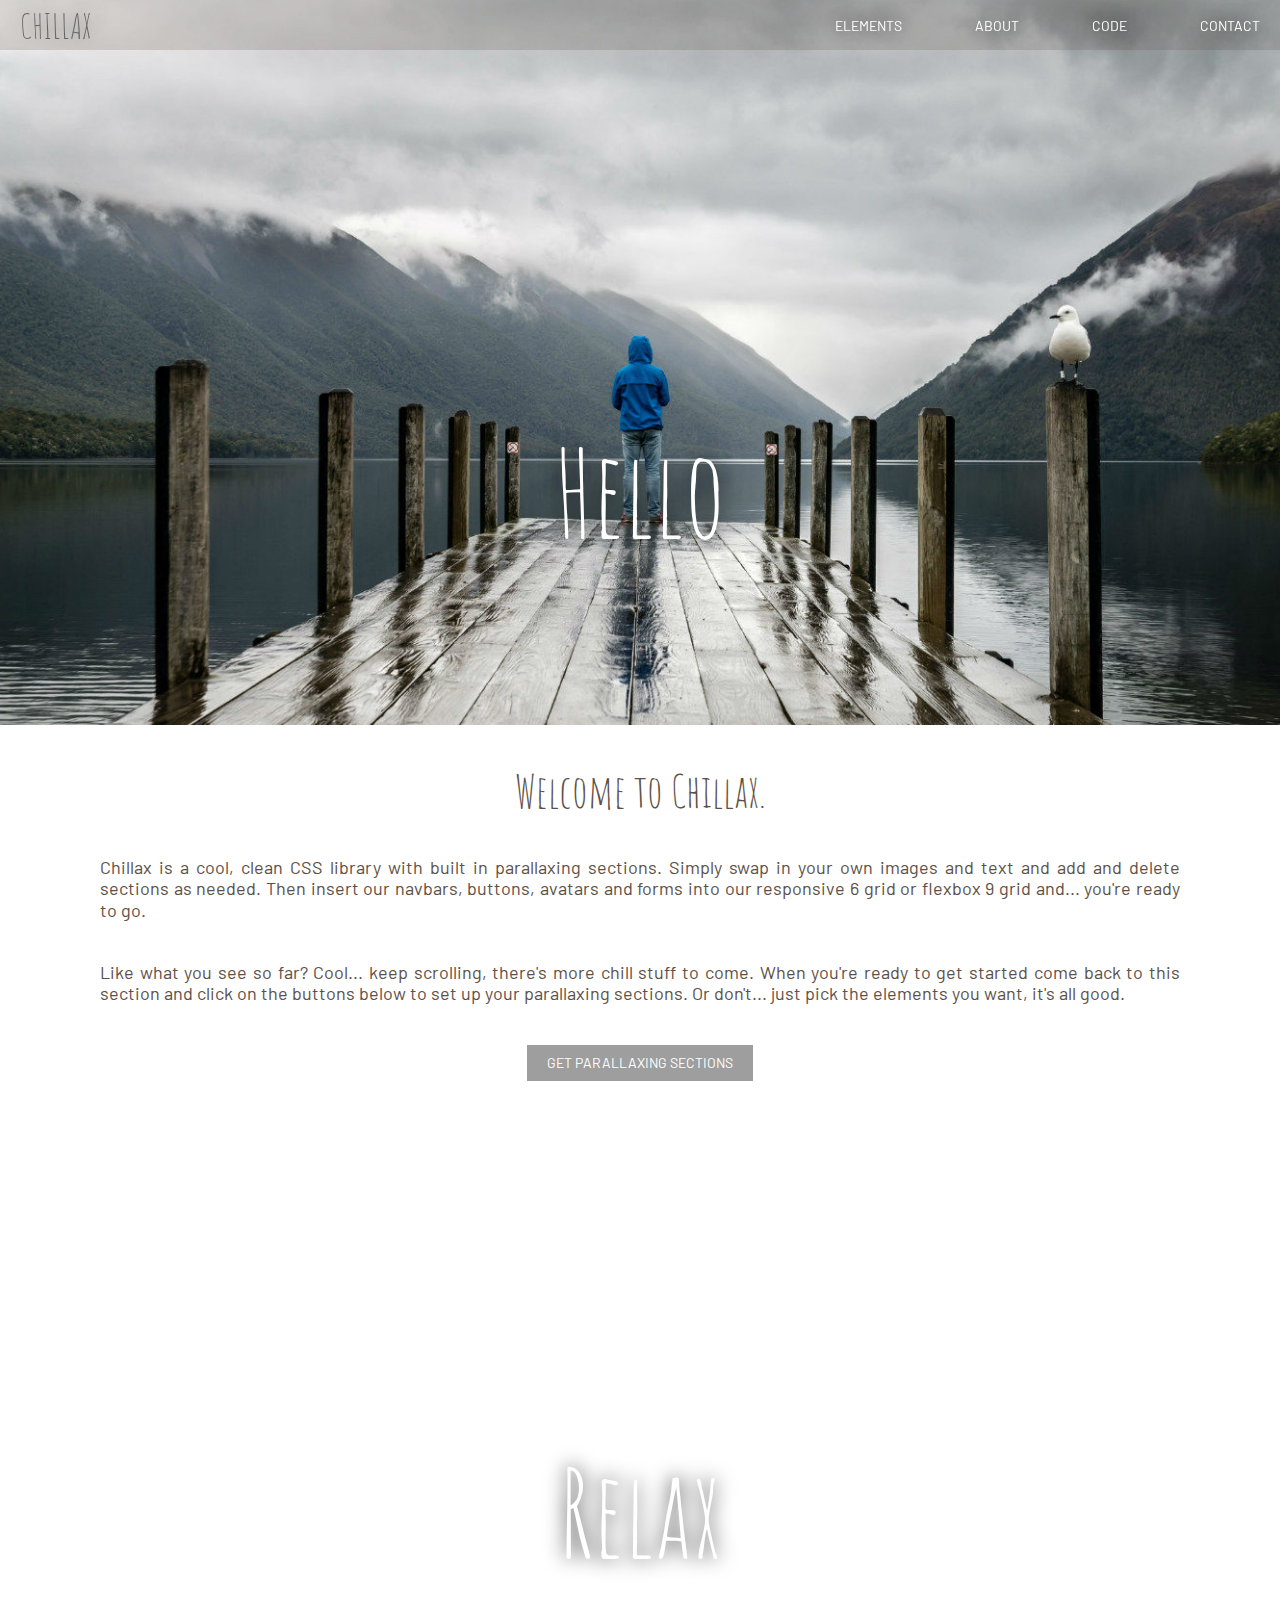
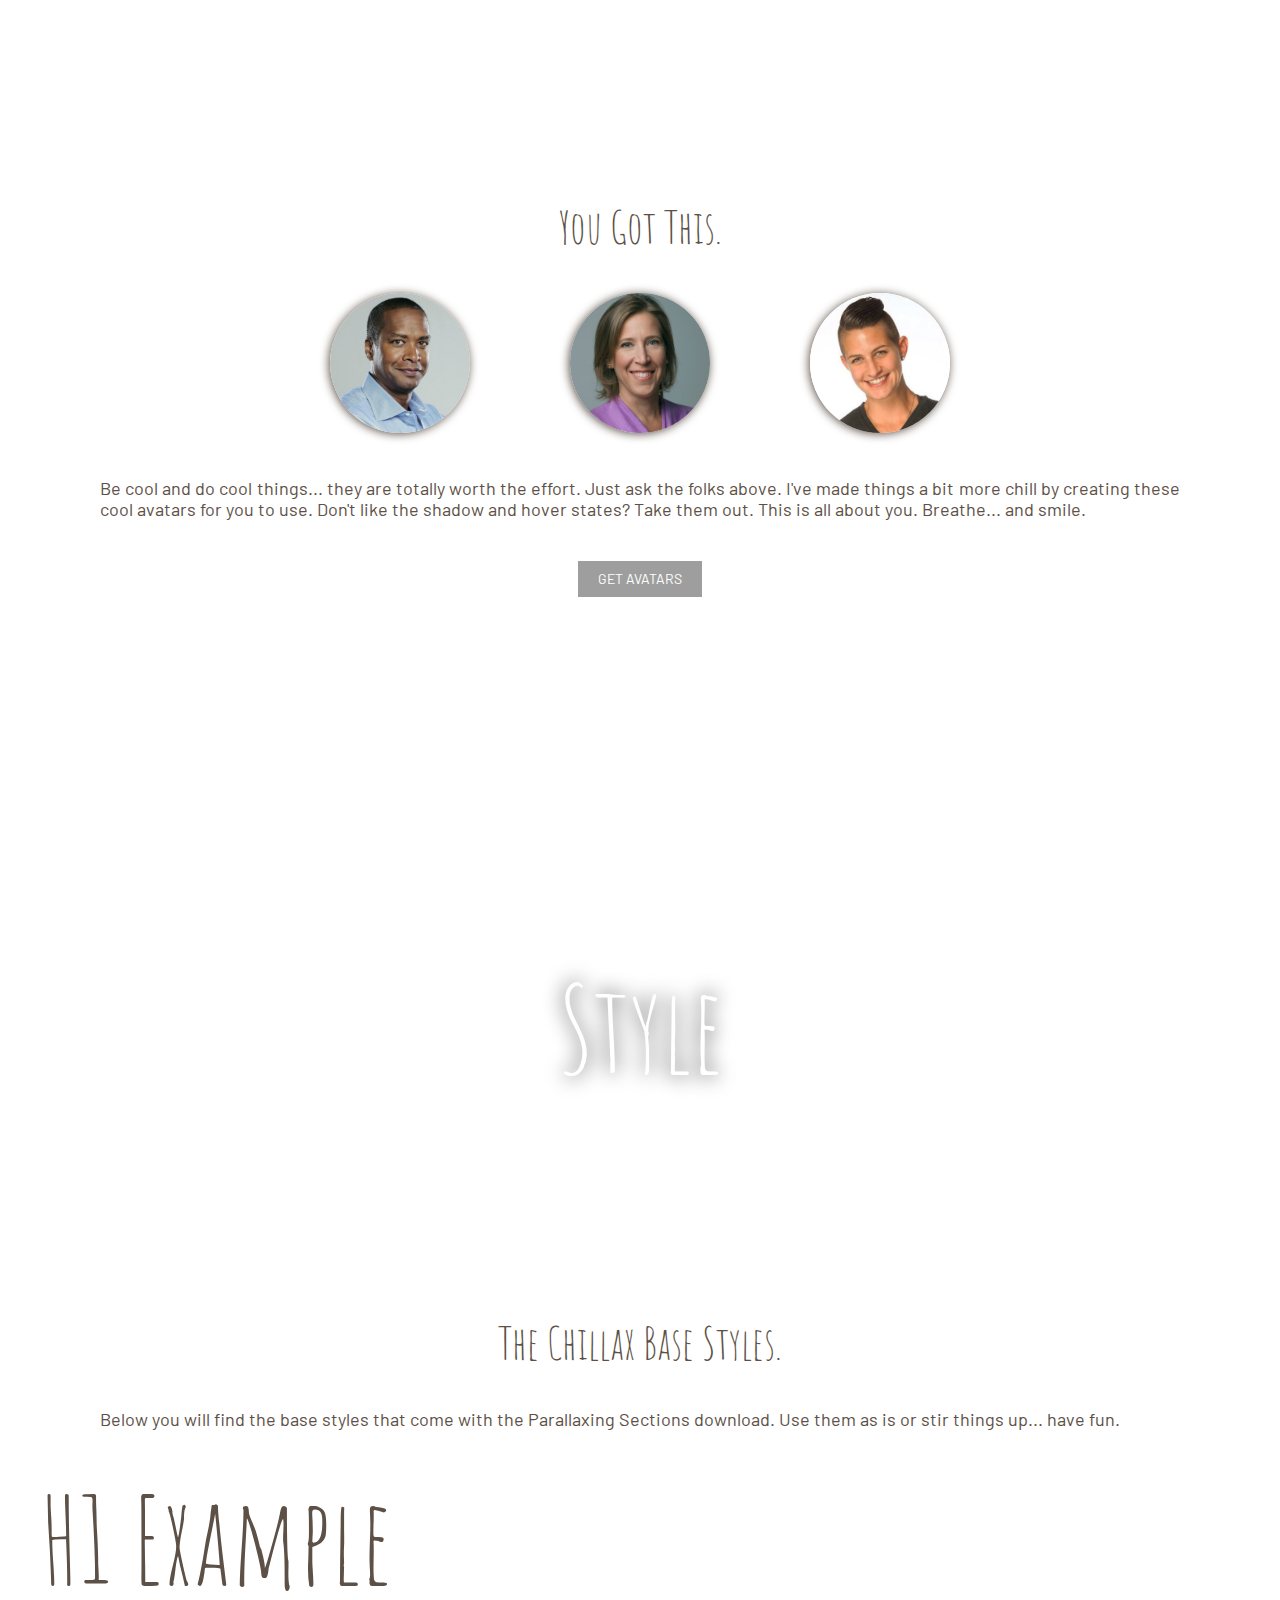
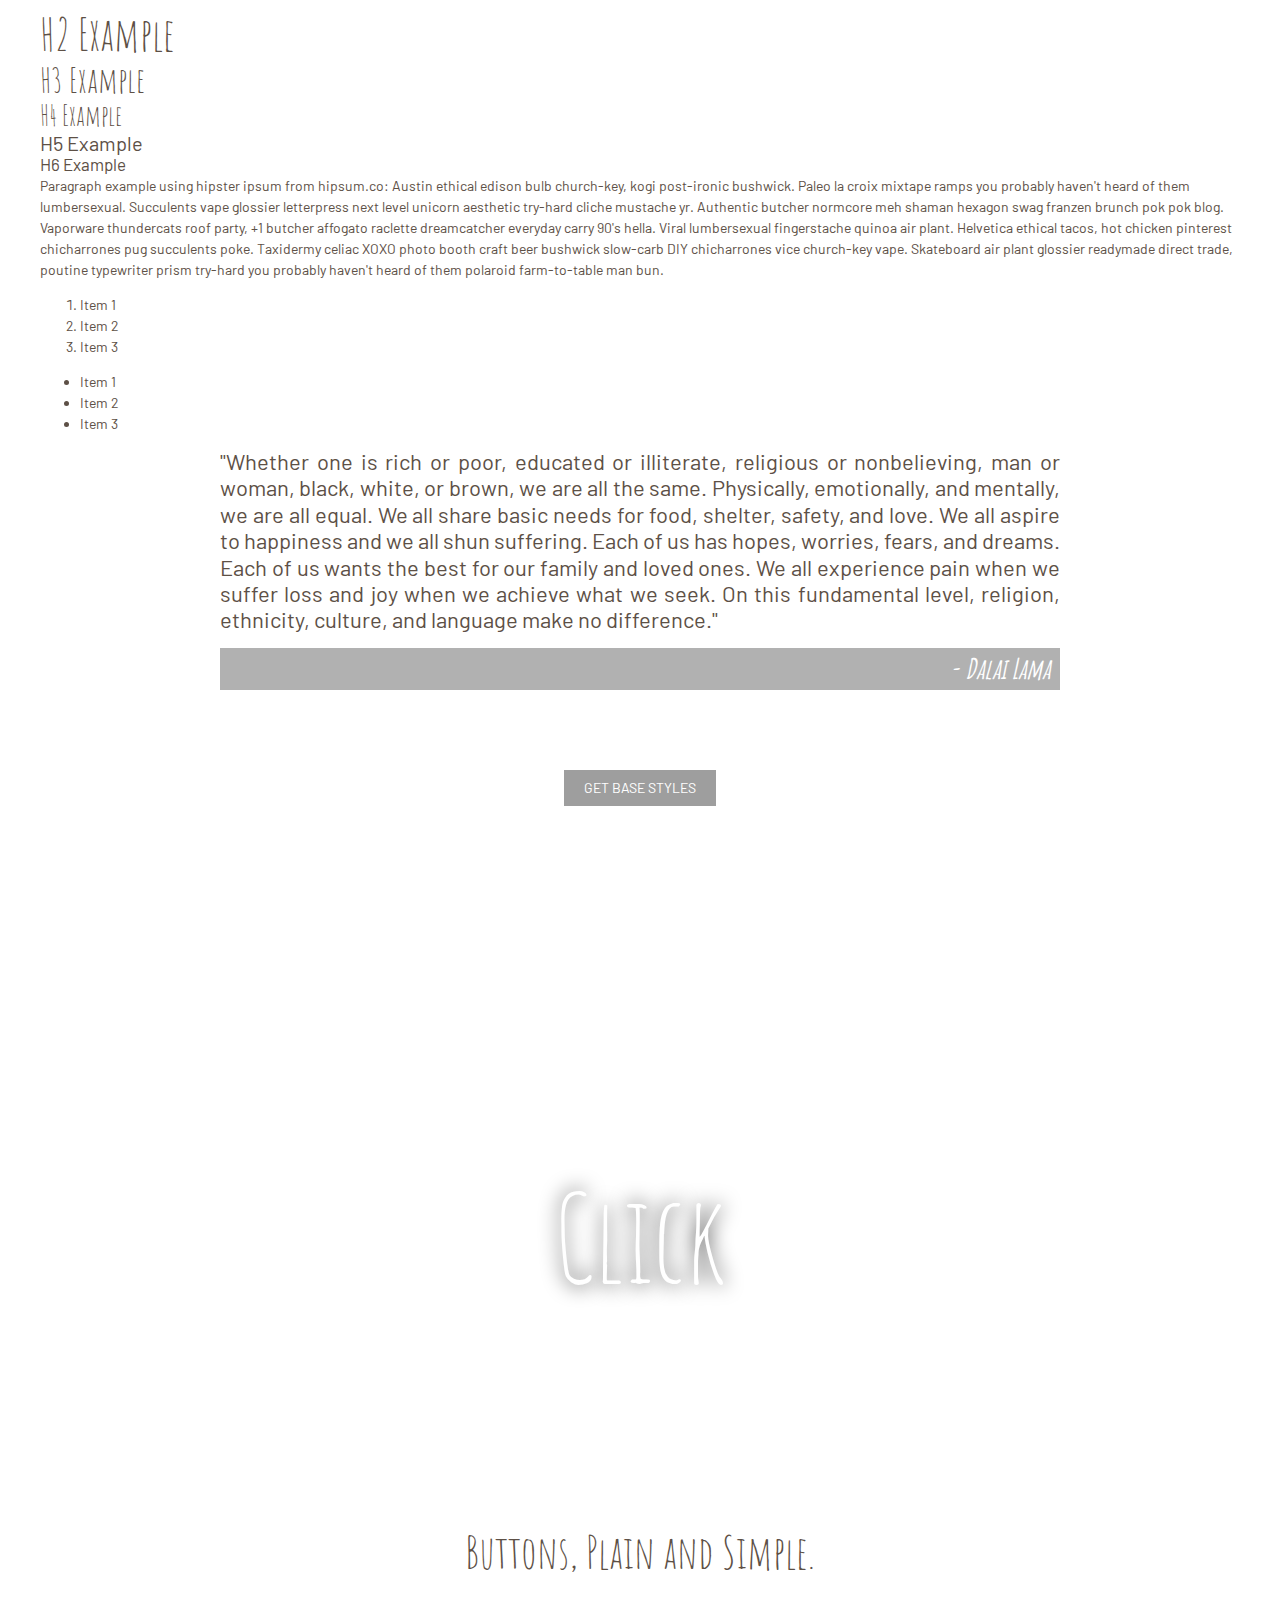
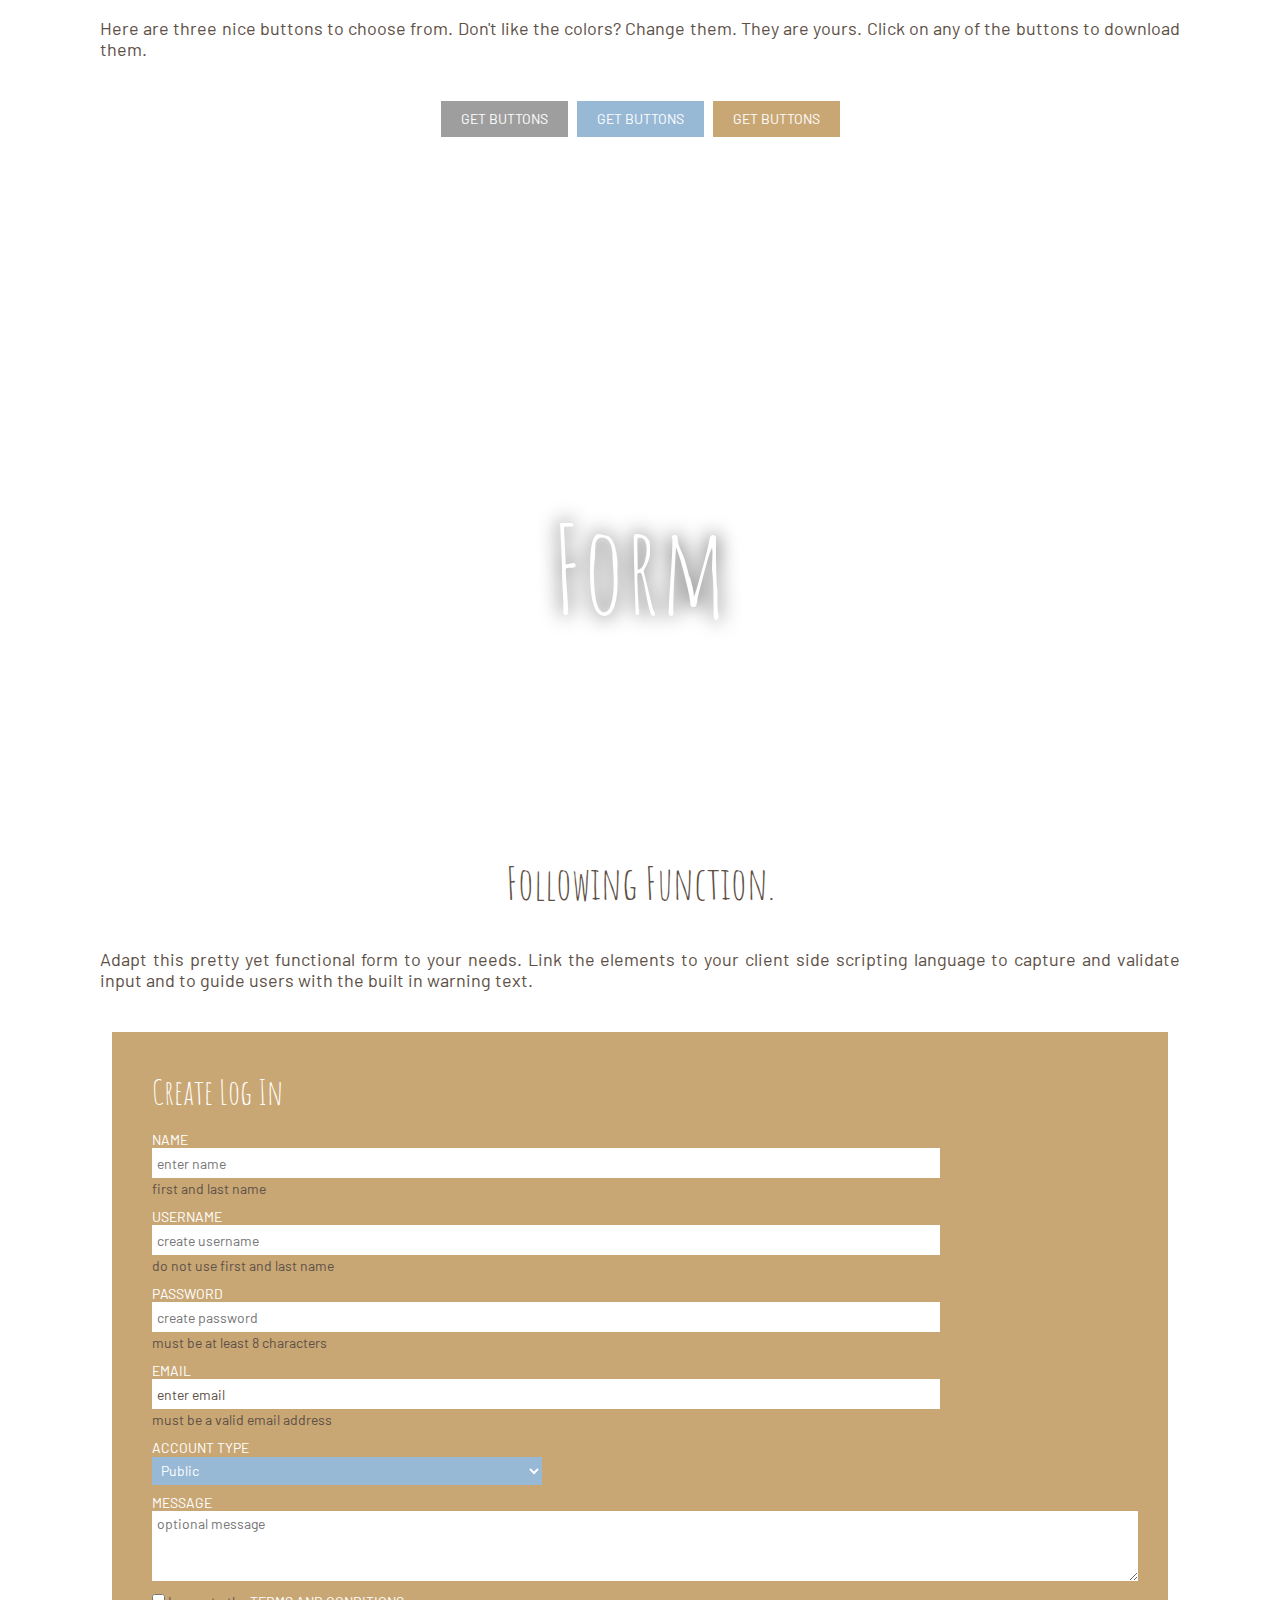
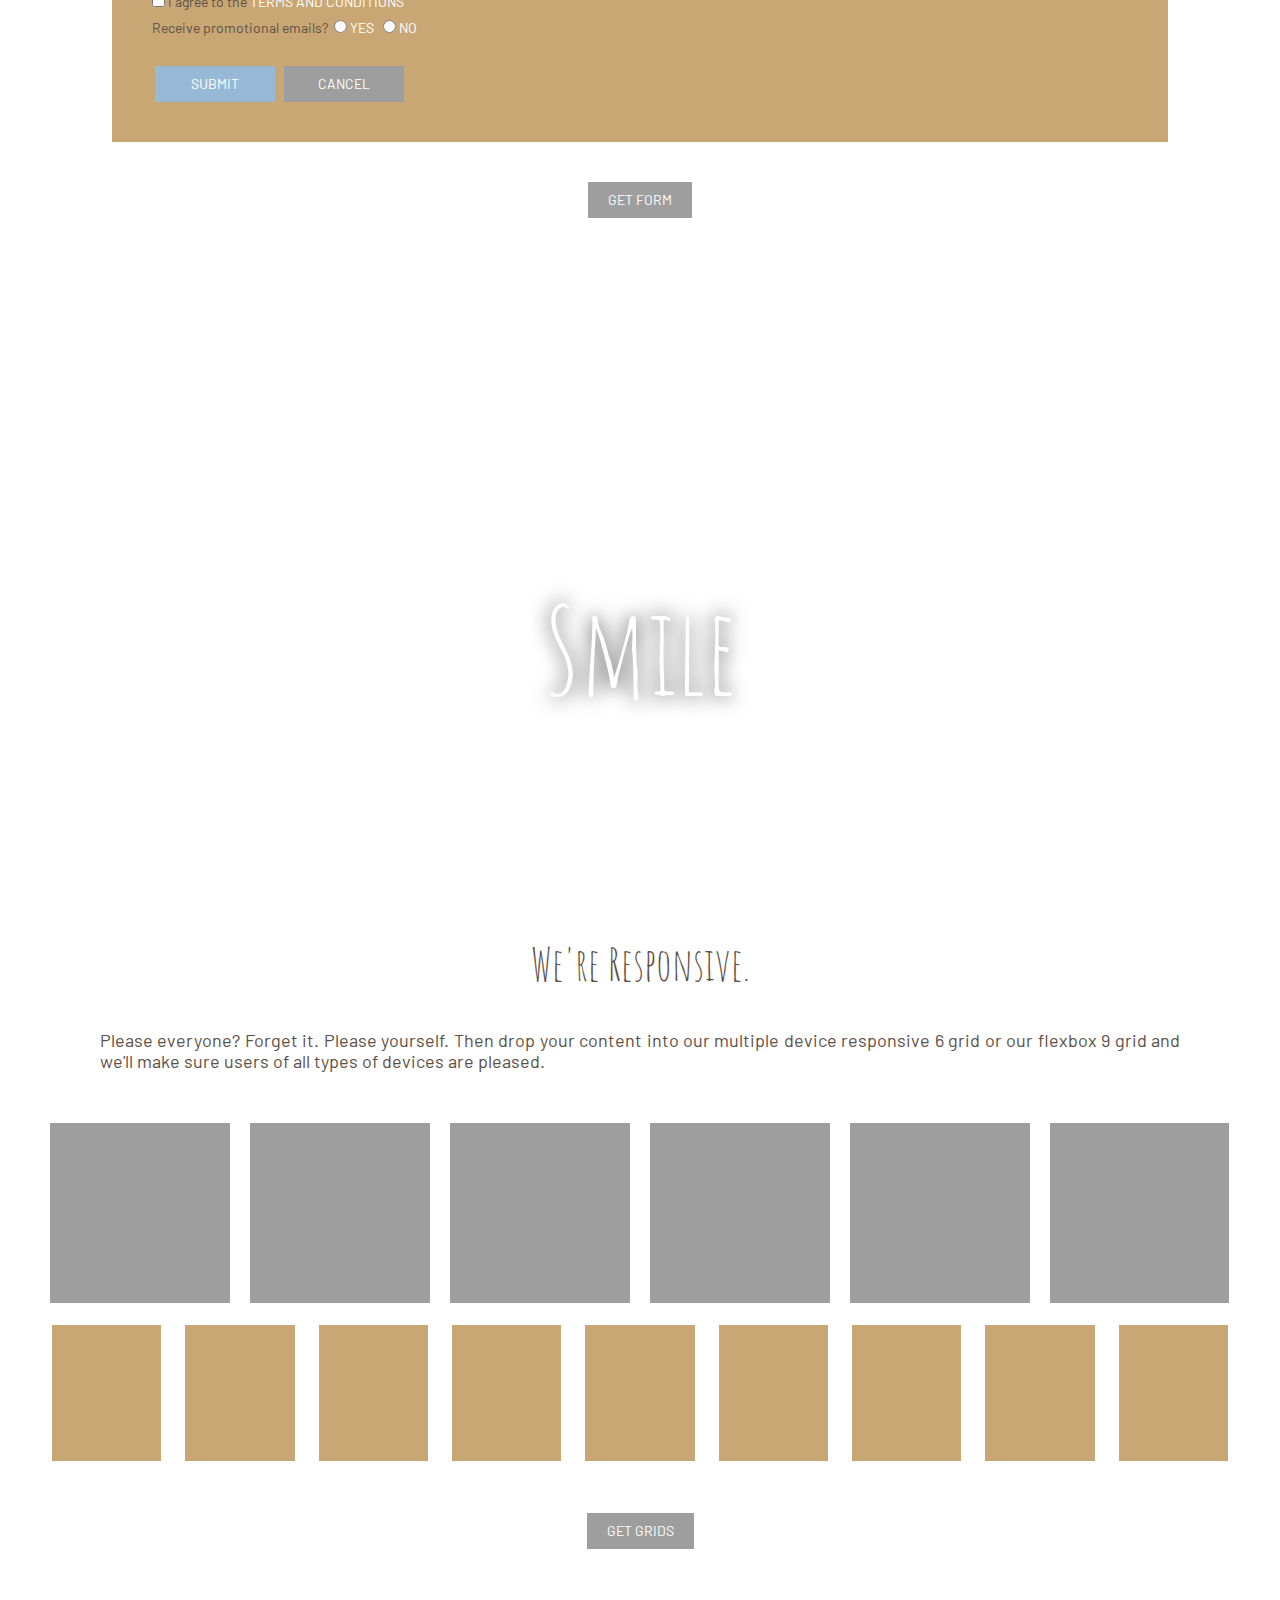
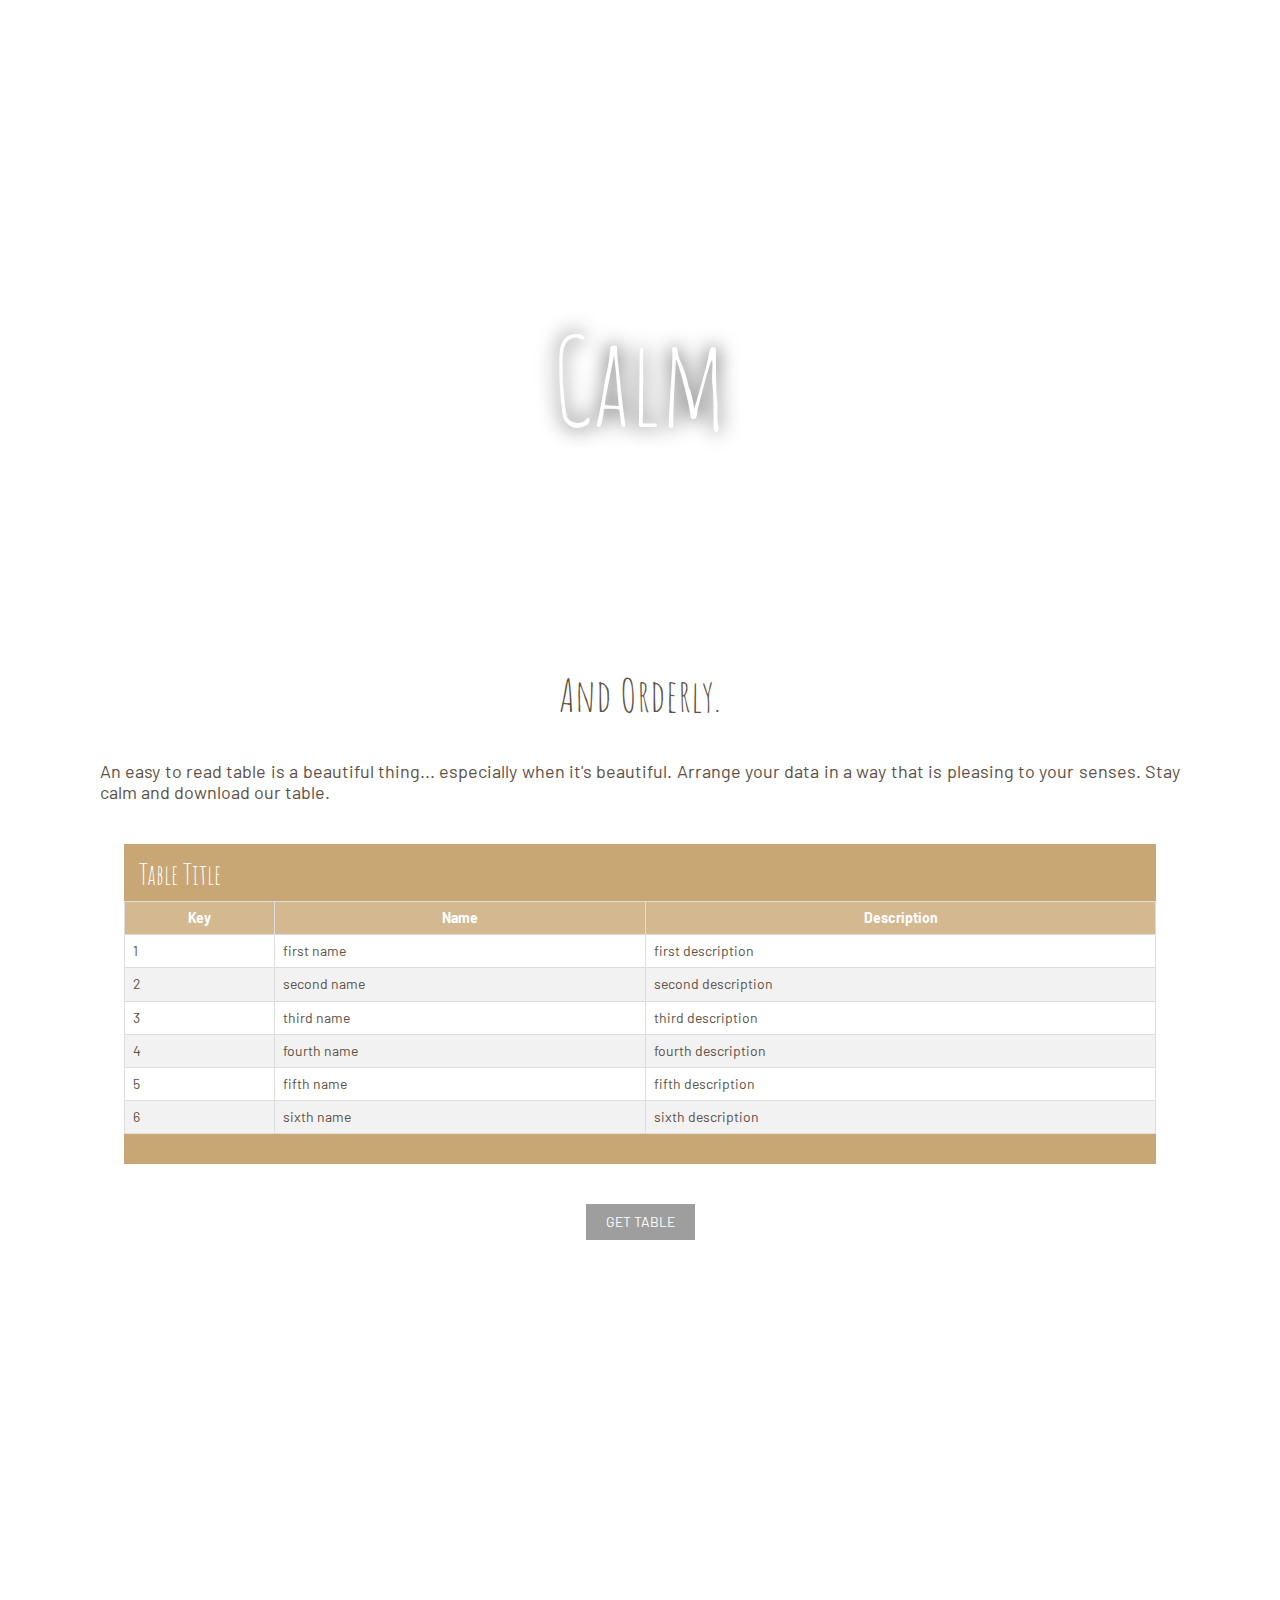
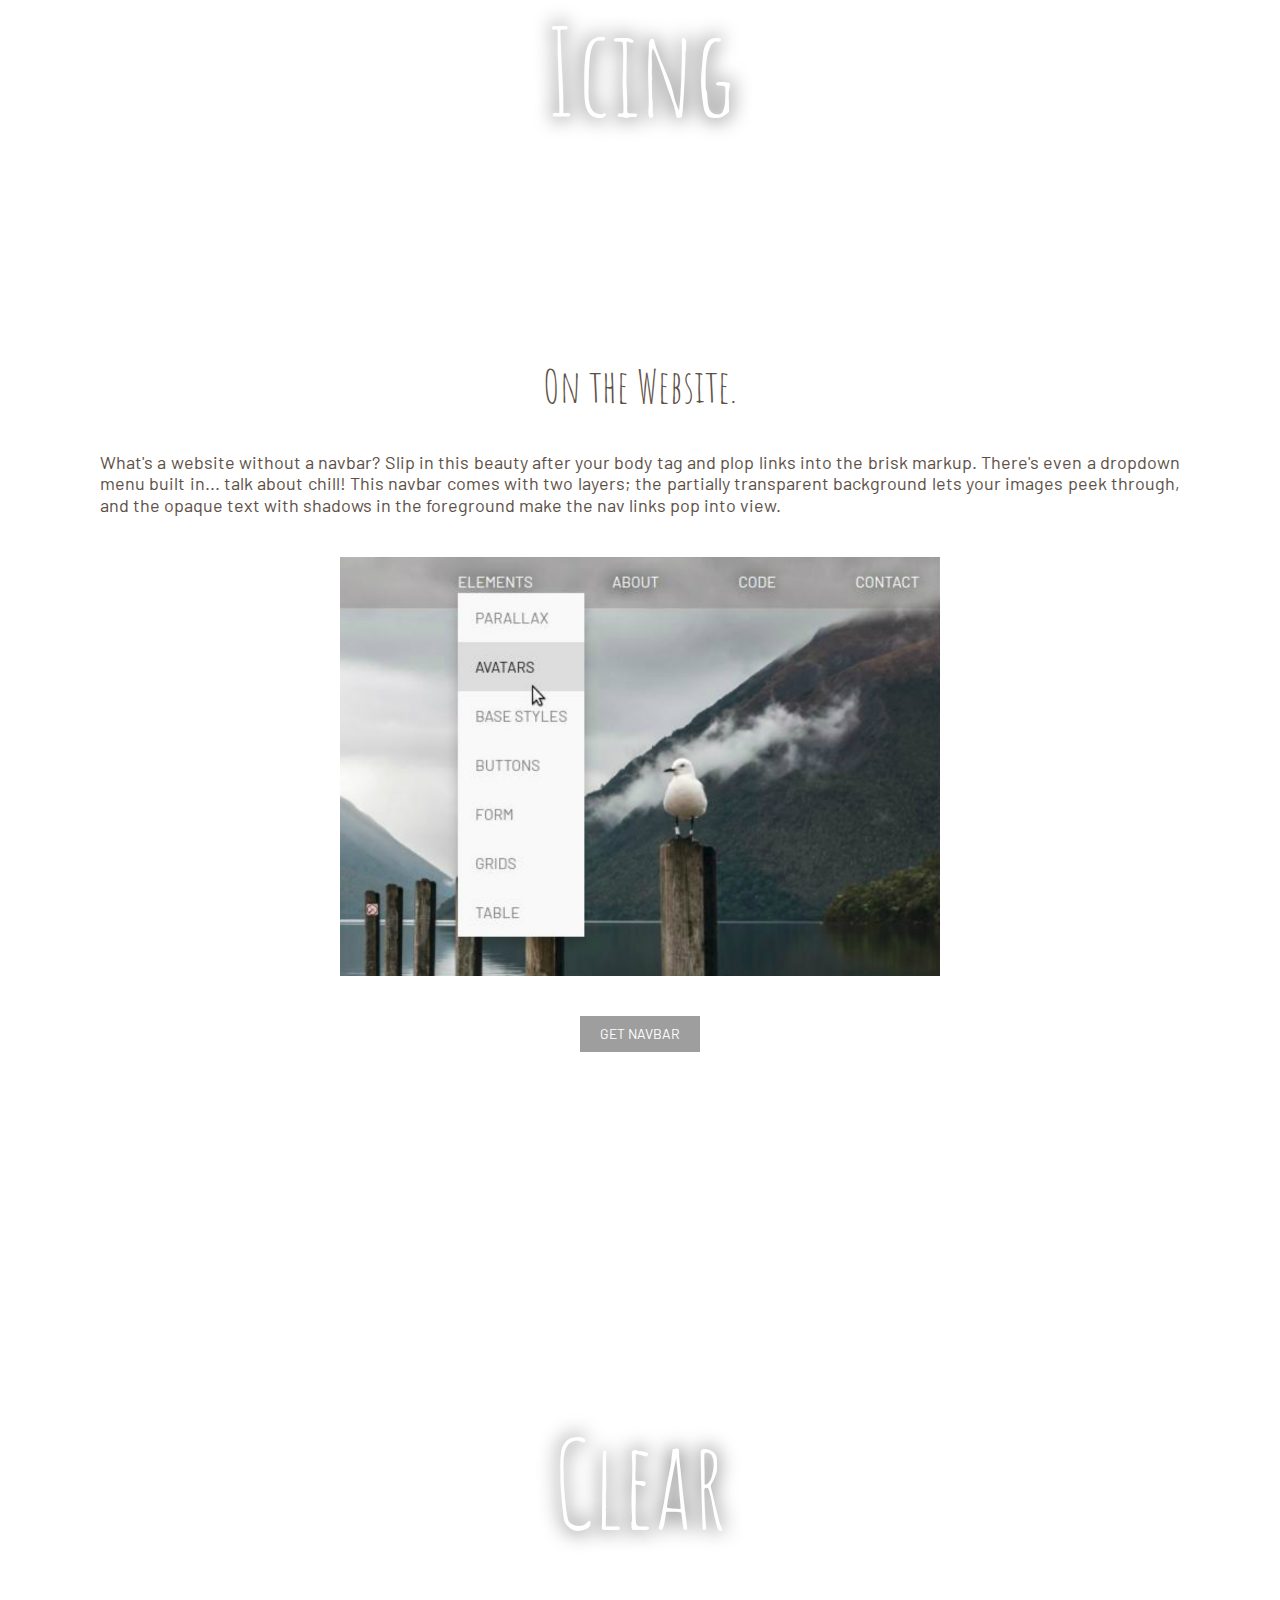
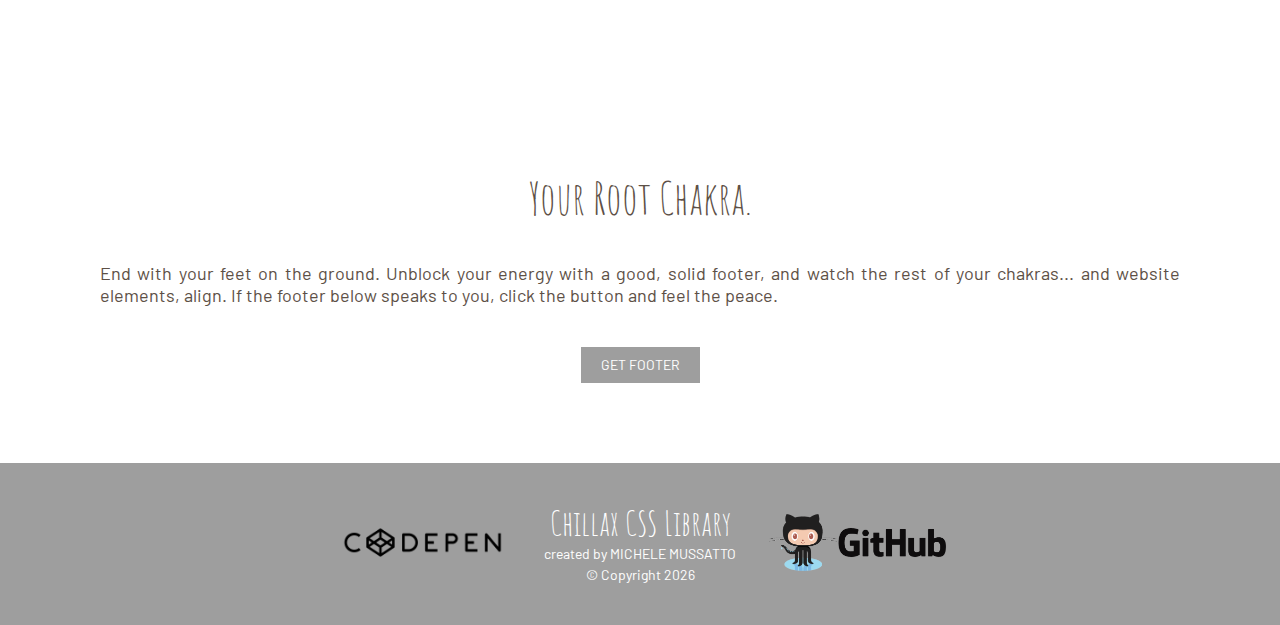
<file: index.html>
<!DOCTYPE html>
<html>
  <head>
    <meta charset="utf-8">
    <meta name="viewport" content="width=device-width, initial-scale=1">
    <link rel="stylesheet" href="Chillax_CSS_Library_styles.css">
    <title>Chillax_CSS Library</title>
  </head>
  <body>

    <header>
      <div class="navbar">
        <h3><a href="#" class="logo">Chillax</a></h3>
        <nav>
        <ul>
          <li>
            <div class="dropdown">
              <div class="dropbtn">
                <a class="navItem" href="#">Elements</a>
              </div>
              <div id="myDropdown" class="dropdown-content">
                  <a href="#targetParallax" class="navItem">Parallax</a>
                  <a href="#targetAvatars" class="navItem">Avatars</a>
                  <a href="#targetBase" class="navItem">Base Styles</a>
                  <a href="#targetButtons" class="navItem">Buttons</a>
                  <a href="#targetForm" class="navItem">Form</a>
                  <a href="#targetGrids" class="navItem">Grids</a>
                  <a href="#targetTable" class="navItem">Table</a>
                  <a href="#targetNavbar" class="navItem">Navbar</a>
                  <a href="#targetFooter" class="navItem">Footer</a>
              </div>
            </div>
          </li>
          <li><a class="navItem" href="#targetAbout">About</a></li>
          <li><a class="navItem" href="https://codepen.io/mmussatto/" target="_blank">Code</a></li>
          <li><a class="navItem" href="https://www.michelemussatto.com/contact" target="_blank">Contact</a></li>
        </ul>
      </nav>
      <button class="hamburgerDiv">
        <img src="images/hamburger.png" id="hamburger-icon" alt="menu icon">
      </button>
  </div>
</header>

  <div class="imageDiv" id="imageDiv1">
      <div class="imageDivTitle">
         <h1>Hello</h1>
      </div>
  </div>

  <a name="targetAbout"></a>

  <div class="textDiv" id="textDiv1">
    <h2 class="sectionHead">Welcome to Chillax.</h2>
    <p class="sectionText">Chillax is a cool, clean CSS library with built in parallaxing sections.   Simply swap in your own images and text and add and delete sections as needed.  Then insert our navbars, buttons, avatars and forms into our responsive 6 grid or flexbox 9 grid and...  you're ready to go.</p>

    <a name="targetParallax"></a>

    <p class="sectionText">Like what you see so far?  Cool...  keep scrolling, there's more chill stuff to come.  When you're ready to get started come back to this section and click on the buttons below to set up your parallaxing sections.  Or don't...  just pick the elements you want, it's all good.</p>

    <div class="button">
      <button class="btnGray"><a href="https://codepen.io/mmussatto/pen/zPEdaK" target="_blank">GET PARALLAXING SECTIONS</a></button>
    </div>
  </div>

  <a name="targetAvatars"></a>

  <div class="imageDiv" id="imageDiv2">
      <div class="imageDivTitle">
         <h1>Relax</h1>
      </div>
  </div>

  <div class="textDiv" id="textDiv2">
    <h2 class="sectionHead">You Got This.</h2>
    <div class="avatars">
      <div class="flexboxside"></div>
      <div class="avatarbox"><img src="images/david_drummond.jpg" class="avatar" alt="David Drummond, Sr VP of Google">
      <p>David Drummond,<br>Sr. VP of Google</p>
      </div>
      <div class="avatarbox"><img src="images/susan_wojcicki.jpg" class="avatar" alt="Susan Wojcicki, CEO of YouTube">
      <p>Susan Wojcicki,<br>CEO of YouTube</p>
      </div>
      <div class="avatarbox"><img src="images/leanne_pittsford.jpg" class="avatar" alt="Leanne Pittsford, Founder of Lesbians Who Tech">
      <p>Leanne Pittsford,<br>Founder of Lesbians Who Tech</p>
      </div>
      <div class="flexboxside"></div>
    </div>
    <p class="sectionText">Be cool and do cool things... they are totally worth the effort.  Just ask the folks above.  I've made things a bit more chill by creating these cool avatars for you to use.  Don't like the shadow and hover states?  Take them out.  This is all about you.   Breathe... and smile. </p>
    <div class="button">
      <button class="btnGray"><a href="https://codepen.io/mmussatto/pen/eejBKP" target="_blank">GET AVATARS</a></button>
    </div>
  </div>

<a name="targetBase"></a>

  <div class="imageDiv" id="imageDiv3">
      <div class="imageDivTitle">
         <h1>Style</h1>
      </div>
  </div>

  <div class="textDiv" id="textDiv3">
    <h2 class="sectionHead">The Chillax Base Styles.</h2>
    <p class="sectionText">Below you will find the base styles that come with the Parallaxing Sections download. Use them as is or stir things up... have fun.</p>
    <h1>H1 Example</h1>
    <h2>H2 Example</h2>
    <h3>H3 Example</h3>
    <h4>H4 Example</h4>
    <h5>H5 Example</h5>
    <h6>H6 Example</h6>
    <p>Paragraph example using hipster ipsum from hipsum.co: Austin ethical edison bulb church-key, kogi post-ironic bushwick. Paleo la croix mixtape ramps you probably haven't heard of them lumbersexual. Succulents vape glossier letterpress next level unicorn aesthetic try-hard cliche mustache yr. Authentic butcher normcore meh shaman hexagon swag franzen brunch pok pok blog. Vaporware thundercats roof party, +1 butcher affogato raclette dreamcatcher everyday carry 90's hella. Viral lumbersexual fingerstache quinoa air plant. Helvetica ethical tacos, hot chicken pinterest chicharrones pug succulents poke. Taxidermy celiac XOXO photo booth craft beer bushwick slow-carb DIY chicharrones vice church-key vape. Skateboard air plant glossier readymade direct trade, poutine typewriter prism try-hard you probably haven't heard of them polaroid farm-to-table man bun. </p>
    <ol>
      <li>Item 1</li>
      <li>Item 2</li>
      <li>Item 3</li>
    </ol>
    <ul>
      <li>Item 1</li>
      <li>Item 2</li>
      <li>Item 3</li>
    </ul>
    <blockquote>"Whether one is rich or poor, educated or illiterate, religious or nonbelieving, man or woman, black, white, or brown, we are all the same. Physically, emotionally, and mentally, we are all equal. We all share basic needs for food, shelter, safety, and love. We all aspire to happiness and we all shun suffering. Each of us has hopes, worries, fears, and dreams. Each of us wants the best for our family and loved ones. We all experience pain when we suffer loss and joy when we achieve what we seek. On this fundamental level, religion, ethnicity, culture, and language make no difference." <p class="quoteAuthor"> - Dalai Lama</p></blockquote>
    <div class="button">
      <button class="btnGray"><a href="https://codepen.io/mmussatto/pen/LzBxaY" target="_blank">GET BASE STYLES</a></button>
    </div>
  </div>

  <a name="targetButtons"></a>

  <div class="imageDiv" id="imageDiv4">
      <div class="imageDivTitle">
         <h1>Click</h1>
      </div>
  </div>

  <div class="textDiv" id="textDiv4">

    <h2 class="sectionHead">Buttons, Plain and Simple.</h2>
    <p class="sectionText">Here are three nice buttons to choose from.  Don't like the colors?  Change them.  They are yours.  Click on any of the buttons to download them.</p>
    <div class="button">
      <button class="btnGray"><a href="https://codepen.io/mmussatto/pen/pdWNyb" target="_blank">GET BUTTONS</a></button>
      <button class="btnBlue"><a href="https://codepen.io/mmussatto/pen/pdWNyb" target="_blank">GET BUTTONS</a></button>
      <button class="btnBrown"><a href="https://codepen.io/mmussatto/pen/pdWNyb" target="_blank">GET BUTTONS</a></button>
    </div>
  </div>

  <a name="targetForm"></a>

  <div class="imageDiv" id="imageDiv5">
      <div class="imageDivTitle">
         <h1>Form</h1>
      </div>
  </div>

  <div class="textDiv" id="textDiv5">
    <h2 class="sectionHead">Following Function.</h2>
    <p class="sectionText">Adapt this pretty yet functional form to your needs.  Link the elements to your client side scripting language to capture and validate input and to guide users with the built in warning text.</p>

    <div class="formDiv">

      <h3 class="formHead">Create Log In</h3>

      <div class="field">
        <label class="label">NAME</label>
        <div class="control">
          <input class="input" type="text" placeholder="enter name">
        </div>
        <p class="warning">first and last name</p>
      </div>

      <div class="field">
        <label class="label">USERNAME</label>
        <div class="control">
          <input class="input" type="text" placeholder="create username" value="">
        </div>
        <p class="warning">do not use first and last name</p>
      </div>

      <div class="field">
        <label class="label">PASSWORD</label>
        <div class="control">
          <input class="input" type="text" placeholder="create password" value="">
        </div>
        <p class="warning">must be at least 8 characters</p>
      </div>

      <div class="field">
        <label class="label">EMAIL</label>
        <div class="control">
          <input class="input" type="email" placeholder="Email input" value="enter email">
        </div>
        <p class="warning">must be a valid email address</p>
      </div>

      <div class="field">
        <label class="label">ACCOUNT TYPE</label>
        <div class="control">
          <div class="select">
            <select>
              <option>Public</option>
              <option>Private</option>
            </select>
          </div>
        </div>
      </div>

      <div class="field">
        <label class="label">MESSAGE</label>
        <div class="control">
          <textarea class="textarea" placeholder="optional message"></textarea>
        </div>
      </div>

      <div class="field">
        <div class="control">
          <label class="checkbox">
            <input type="checkbox">
            I agree to the <a href="#">terms and conditions</a>
          </label>
        </div>
      </div>

      <div class="field">
        <div class="control">
          Receive promotional emails?&nbsp;
          <label class="radio">
            <input type="radio" name="question">
            YES
          </label>&nbsp;
          <label class="radio">
            <input type="radio" name="question">
            NO
          </label>
        </div>
      </div>

      <div class="formBtn">
        <button class="btnBlue" id="frmBtn"><a href="#" target="_blank">SUBMIT</a></button>
        <button class="btnGray" id="frmBtn"><a href="#" target="_blank">CANCEL</a></button>
      </div>

    </div>

    <div class="button">
      <button class="btnGray"><a href="https://codepen.io/mmussatto/pen/veagbG" target="_blank">GET FORM</a></button>
    </div>

  </div>

  <a name="targetGrids"></a>

  <div class="imageDiv" id="imageDiv6">
      <div class="imageDivTitle">
         <h1>Smile</h1>
      </div>
  </div>

  <div class="textDiv" id="textDiv6">
    <h2 class="sectionHead">We're Responsive.</h2>
    <p class="sectionText">Please everyone? Forget it. Please yourself. Then drop your content into our multiple device responsive 6 grid or our flexbox 9 grid and we'll make sure users of all types of devices are pleased.</p>
    <div class="gridDiv6">
      <div class="grid6"></div>
      <div class="grid6"></div>
      <div class="grid6"></div>
      <div class="grid6"></div>
      <div class="grid6"></div>
      <div class="grid6"></div>
    </div>
    <div class="flexDiv9">
      <div class="flex9"></div>
      <div class="flex9"></div>
      <div class="flex9"></div>
      <div class="flex9"></div>
      <div class="flex9"></div>
      <div class="flex9"></div>
      <div class="flex9"></div>
      <div class="flex9"></div>
      <div class="flex9"></div>
    </div>
    <div class="button">
      <button class="btnGray"><a href="https://codepen.io/mmussatto/pen/RjBxmm" target="_blank">GET GRIDS</a></button>
    </div>
  </div>

  <a name="targetTable"></a>

  <div class="imageDiv" id="imageDiv7">
      <div class="imageDivTitle">
         <h1>Calm</h1>
      </div>
  </div>

  <div class="textDiv" id="textDiv7">
    <h2 class="sectionHead">And Orderly.</h2>
    <p class="sectionText">An easy to read table is a beautiful thing... especially when it's beautiful. Arrange your data in a way that is pleasing to your senses. Stay calm and download our table.</p>

    <div class=tableDiv>
      <h4 class="ttitle">Table Title</h4>
      <table class="table">
      <thead>
        <tr>
          <th>Key</th>
          <th>Name</th>
          <th>Description</th>
        </tr>
      </thead>
      <tbody>
        <tr>
          <td>1</td>
          <td>first name</td>
          <td>first description</td>
        </tr>
        <tr>
          <td>2</td>
          <td>second name</td>
          <td>second description</td>
        </tr>
        <tr>
          <td>3</td>
          <td>third name</td>
          <td>third description</td>
        </tr>
        <tr>
          <td>4</td>
          <td>fourth name</td>
          <td>fourth description</td>
        </tr>
        <tr>
          <td>5</td>
          <td>fifth name</td>
          <td>fifth description</td>
        </tr>
        <tr>
          <td>6</td>
          <td>sixth name</td>
          <td>sixth description</td>
        </tr>
        </tbody>
      </table>
    </div>

    <div class="button">
      <button class="btnGray"><a href="https://codepen.io/mmussatto/pen/GOBYNg" target="_blank">GET TABLE</a></button>
    </div>
  </div>

  <a name="targetNavbar"></a>

  <div class="imageDiv" id="imageDiv8">
      <div class="imageDivTitle">
         <h1>Icing</h1>
      </div>
  </div>

  <div class="textDiv" id="textDiv8">
    <h2 class="sectionHead">On the Website.</h2>
    <p class="sectionText">What's a website without a navbar? Slip in this beauty after your body tag and plop links into the brisk markup. There's even a dropdown menu built in... talk about chill! This navbar comes with two layers; the partially transparent background lets your images peek through, and the opaque text with shadows in the foreground make the nav links pop into view.</p>
    <img src="images/navbar-cropped.jpg" id="navbarpic" width="80%" alt=navbar>
    <div class="button">
      <button class="btnGray"><a href="https://codepen.io/mmussatto/pen/NwovyX" target="_blank">GET NAVBAR</a></button>
    </div>
  </div>

  <a name="targetFooter"></a>

  <div class="imageDiv" id="imageDiv9">
      <div class="imageDivTitle">
         <h1>Clear</h1>
      </div>
  </div>

  <div class="textDiv" id="textDiv9">
    <h2 class="sectionHead">Your Root Chakra.</h2>
    <p class="sectionText">End with your feet on the ground. Unblock your energy with a good, solid footer, and watch the rest of your chakras... and website elements, align. If the footer below speaks to you, click the button and feel the peace.</p>

  <div class="button">
    <button class="btnGray"><a href="https://codepen.io/mmussatto/pen/EbrzNV" target="_blank">GET FOOTER</a></button>
  </div>
  </div>

  <footer class="footerDiv" id="footerDiv">

    <div class="codeholder">
      <a href="https://codepen.io/mmussatto/" target="_blank"><img src="images/codepen.png" class="codepen" alt="codepen logo"></a>
    </div><div class="copyright">
      <h4 class="libName">Chillax CSS Library</h4>
      <p>created by <a href="https://www.michelemussatto.com/" target="_blank">Michele Mussatto</a></p>
      <p>&copy; Copyright <script>document.write(new Date().getFullYear())</script></p>
    </div><div class="githolder">
      <a href="https://github.com/MicheleMussatto/My-CSS-Library-Project" target="_blank"><img src="images/github.png" class="github" alt="github logo"></a>
    </div>

  <div class="codeholder2">
    <a href="https://codepen.io/mmussatto/" target="_blank"><img src="images/codepen.png" class="codepen2" alt="codepen logo"></a>
  </div><div class="githolder2">
    <a href="https://github.com/MicheleMussatto/My-CSS-Library-Project" target="_blank"><img src="images/github.png" class="github2" alt="github logo"></a>
  </div>

  </footer>

</body>
</html>
</file>
<file: Chillax_CSS_Library_styles.css>
@import url('https://fonts.googleapis.com/css?family=Amatic+SC|Barlow');

/*! normalize.css v7.0.0 | MIT License | github.com/necolas/normalize.css */

/* Document
   ========================================================================== */

/**
 * 1. Correct the line height in all browsers.
 * 2. Prevent adjustments of font size after orientation changes in
 *    IE on Windows Phone and in iOS.
 */

html {
  line-height: 1.15; /* 1 */
  -ms-text-size-adjust: 100%; /* 2 */
  -webkit-text-size-adjust: 100%; /* 2 */
}

/* Sections
   ========================================================================== */

/**
 * Remove the margin in all browsers (opinionated).
 */

body {
  margin: 0;
}

/**
 * Add the correct display in IE 9-.
 */

article,
aside,
footer,
header,
nav,
section {
  display: block;
}

/**
 * Correct the font size and margin on `h1` elements within `section` and
 * `article` contexts in Chrome, Firefox, and Safari.
 */

h1 {
  font-size: 2em;
  margin: 0.67em 0;
}

/* Grouping content
   ========================================================================== */

/**
 * Add the correct display in IE 9-.
 * 1. Add the correct display in IE.
 */

figcaption,
figure,
main { /* 1 */
  display: block;
}

/**
 * Add the correct margin in IE 8.
 */

figure {
  margin: 1em 40px;
}

/**
 * 1. Add the correct box sizing in Firefox.
 * 2. Show the overflow in Edge and IE.
 */

hr {
  box-sizing: content-box; /* 1 */
  height: 0; /* 1 */
  overflow: visible; /* 2 */
}

/**
 * 1. Correct the inheritance and scaling of font size in all browsers.
 * 2. Correct the odd `em` font sizing in all browsers.
 */

pre {
  font-family: monospace, monospace; /* 1 */
  font-size: 1em; /* 2 */
}

/* Text-level semantics
   ========================================================================== */

/**
 * 1. Remove the gray background on active links in IE 10.
 * 2. Remove gaps in links underline in iOS 8+ and Safari 8+.
 */

a {
  background-color: transparent; /* 1 */
  -webkit-text-decoration-skip: objects; /* 2 */
}

/**
 * 1. Remove the bottom border in Chrome 57- and Firefox 39-.
 * 2. Add the correct text decoration in Chrome, Edge, IE, Opera, and Safari.
 */

abbr[title] {
  border-bottom: none; /* 1 */
  text-decoration: underline; /* 2 */
  text-decoration: underline dotted; /* 2 */
}

/**
 * Prevent the duplicate application of `bolder` by the next rule in Safari 6.
 */

b,
strong {
  font-weight: inherit;
}

/**
 * Add the correct font weight in Chrome, Edge, and Safari.
 */

b,
strong {
  font-weight: bolder;
}

/**
 * 1. Correct the inheritance and scaling of font size in all browsers.
 * 2. Correct the odd `em` font sizing in all browsers.
 */

code,
kbd,
samp {
  font-family: monospace, monospace; /* 1 */
  font-size: 1em; /* 2 */
}

/**
 * Add the correct font style in Android 4.3-.
 */

dfn {
  font-style: italic;
}

/**
 * Add the correct background and color in IE 9-.
 */

mark {
  background-color: #ff0;
  color: #000;
}

/**
 * Add the correct font size in all browsers.
 */

small {
  font-size: 80%;
}

/**
 * Prevent `sub` and `sup` elements from affecting the line height in
 * all browsers.
 */

sub,
sup {
  font-size: 75%;
  line-height: 0;
  position: relative;
  vertical-align: baseline;
}

sub {
  bottom: -0.25em;
}

sup {
  top: -0.5em;
}

/* Embedded content
   ========================================================================== */

/**
 * Add the correct display in IE 9-.
 */

audio,
video {
  display: inline-block;
}

/**
 * Add the correct display in iOS 4-7.
 */

audio:not([controls]) {
  display: none;
  height: 0;
}

/**
 * Remove the border on images inside links in IE 10-.
 */

img {
  border-style: none;
}

/**
 * Hide the overflow in IE.
 */

svg:not(:root) {
  overflow: hidden;
}

/* Forms
   ========================================================================== */

/**
 * 1. Change the font styles in all browsers (opinionated).
 * 2. Remove the margin in Firefox and Safari.
 */

button,
input,
optgroup,
select,
textarea {
  font-family: sans-serif; /* 1 */
  font-size: 100%; /* 1 */
  line-height: 1.15; /* 1 */
  margin: 0; /* 2 */
}

/**
 * Show the overflow in IE.
 * 1. Show the overflow in Edge.
 */

button,
input { /* 1 */
  overflow: visible;
}

/**
 * Remove the inheritance of text transform in Edge, Firefox, and IE.
 * 1. Remove the inheritance of text transform in Firefox.
 */

button,
select { /* 1 */
  text-transform: none;
}

/**
 * 1. Prevent a WebKit bug where (2) destroys native `audio` and `video`
 *    controls in Android 4.
 * 2. Correct the inability to style clickable types in iOS and Safari.
 */

button,
html [type="button"], /* 1 */
[type="reset"],
[type="submit"] {
  -webkit-appearance: button; /* 2 */
}

/**
 * Remove the inner border and padding in Firefox.
 */

button::-moz-focus-inner,
[type="button"]::-moz-focus-inner,
[type="reset"]::-moz-focus-inner,
[type="submit"]::-moz-focus-inner {
  border-style: none;
  padding: 0;
}

/**
 * Restore the focus styles unset by the previous rule.
 */

button:-moz-focusring,
[type="button"]:-moz-focusring,
[type="reset"]:-moz-focusring,
[type="submit"]:-moz-focusring {
  outline: 1px dotted ButtonText;
}

/**
 * Correct the padding in Firefox.
 */

fieldset {
  padding: 0.35em 0.75em 0.625em;
}

/**
 * 1. Correct the text wrapping in Edge and IE.
 * 2. Correct the color inheritance from `fieldset` elements in IE.
 * 3. Remove the padding so developers are not caught out when they zero out
 *    `fieldset` elements in all browsers.
 */

legend {
  box-sizing: border-box; /* 1 */
  color: inherit; /* 2 */
  display: ; /* 1 */
  max-width: 100%; /* 1 */
  padding: 0; /* 3 */
  white-space: normal; /* 1 */
}

/**
 * 1. Add the correct display in IE 9-.
 * 2. Add the correct vertical alignment in Chrome, Firefox, and Opera.
 */

progress {
  display: inline-block; /* 1 */
  vertical-align: baseline; /* 2 */
}

/**
 * Remove the default vertical scrollbar in IE.
 */

textarea {
  overflow: auto;
}

/**
 * 1. Add the correct box sizing in IE 10-.
 * 2. Remove the padding in IE 10-.
 */

[type="checkbox"],
[type="radio"] {
  box-sizing: border-box; /* 1 */
  padding: 0; /* 2 */
}

/**
 * Correct the cursor style of increment and decrement buttons in Chrome.
 */

[type="number"]::-webkit-inner-spin-button,
[type="number"]::-webkit-outer-spin-button {
  height: auto;
}

/**
 * 1. Correct the odd appearance in Chrome and Safari.
 * 2. Correct the outline style in Safari.
 */

[type="search"] {
  -webkit-appearance: textfield; /* 1 */
  outline-offset: -2px; /* 2 */
}

/**
 * Remove the inner padding and cancel buttons in Chrome and Safari on macOS.
 */

[type="search"]::-webkit-search-cancel-button,
[type="search"]::-webkit-search-decoration {
  -webkit-appearance: none;
}

/**
 * 1. Correct the inability to style clickable types in iOS and Safari.
 * 2. Change font properties to `inherit` in Safari.
 */

::-webkit-file-upload-button {
  -webkit-appearance: button; /* 1 */
  font: inherit; /* 2 */
}

/* Interactive
   ========================================================================== */

/*
 * Add the correct display in IE 9-.
 * 1. Add the correct display in Edge, IE, and Firefox.
 */

details, /* 1 */
menu {
  display: block;
}

/*
 * Add the correct display in all browsers.
 */

summary {
  display: list-item;
}

/* Scripting
   ========================================================================== */

/**
 * Add the correct display in IE 9-.
 */

canvas {
  display: inline-block;
}

/**
 * Add the correct display in IE.
 */

template {
  display: none;
}

/* Hidden
   ========================================================================== */

/**
 * Add the correct display in IE 10-.
 */

[hidden] {
  display: none;
}

/*====================================================*/
/*"CHILLAX" CSS Library stylesheet by Michele Mussatto ======================================================*/
/*-----------------------------------------
TEXT STYLES
-----------------------------------------*/
body, html {
  height: 100%;
  margin: 0;
  font-family: 'Barlow', sans-serif;
  font-size: 14px;
  color: #5D5046;
}
h1, h2, h3, h4, h5, h6, p {
/*These settings are borrowed from the reset.css stylesheet,
http://meyerweb.com/eric/tools/css/reset/ v2.0 | 20110126 License: none (public domain)*/
  margin: 0;
  padding: 0;
  border: 0;
  font-size: 100%;
  font: inherit;
  vertical-align: baseline;
}
h1 {
  font-family: 'Amatic SC', cursive;
  font-size: 120px;
}
h2 {
  font-family: 'Amatic SC', cursive;
  font-size: 45px;
}
h3 {
  font-family: 'Amatic SC', cursive;
  font-size: 35px;
}
h4 {
  font-family: 'Amatic SC', cursive;
  font-size: 28px;
}
h5 {
  font-family: 'Barlow', sans-serif;
  font-size: 20px;
}
h6 {
  font-family: 'Barlow', sans-serif;
  font-size: 17px;
}
p, li {
  line-height: 1.5;
}
/*-----------------------------------------
BLOCK QUOTE STYLES
-----------------------------------------*/
blockquote {
  font-size: 22px;
  line-height: 1.2;
  text-align: justify;
  margin: 0% 15%;
  padding-bottom: 80px;
}
.quoteAuthor {
  font-family: 'Amatic SC', cursive;
  font-size: 28px;
  text-align: right;
  font-style: italic;
  font-weight: bold;
  background: #9E9E9E;
  opacity: 0.8;
  color: white;
  padding-right: 10px;
  margin-top: 15px;
}
/*-----------------------------------------
NAVBAR STYLES
-----------------------------------------*/
.navbar {
  width: 100%;
  margin: 0 auto;
  position: fixed;
  background-color: rgba(93, 80, 70, 0.2);
  z-index: 1;
  max-height: 58px;
}
.navItem {
  font-size: 14px;
}
.logo {
  float: left;
  padding: 10px 0px 0px 20px;
  line-height: 0.9;
  color: white;
  text-shadow: 0px 0px 20px black;
  text-decoration: none;
}
nav {
  float: right;
  padding-top: 12px;
}
nav ul {
  list-style: none;
  padding-right: 20px;
}
nav li {
  display: inline-block;
  opacity: 1;
  margin-left: 70px;
  padding-top: 1px;
}
.navItem {
  text-shadow: 0px 0px 20px black
}
a.navItem {
  display: block;
}
a {
  color: white;
  text-decoration: none;
  text-transform: uppercase;
}
a:hover {
  color: black;
  opacity: .5;
}
.dropbtn {
  background: none;
}
.dropdown-content {
    display: none;
    position: absolute;
    background-color: #f9f9f9;
    box-shadow: 0px 8px 16px 0px rgba(0,0,0,0.2);
    z-index: 1;
}
.dropdown-content a {
    float: none;
    color: black;
    padding: 12px 16px;
    text-decoration: none;
    display: block;
    text-align: left;
    opacity: .5;
}
.dropdown-content a:hover {
    background-color: #ddd;
    opacity: .9;
}
.dropdown:hover .dropdown-content {
    display: block;
}
.hamburgerDiv {
  background: none;
  position: absolute;
  right: 0;
  margin-top: 8px;
}
.navbar:hover nav li {
  opacity: 1;
}
#hamburger-icon {
  height: 20px;
}
#hamburger-icon:hover {
  height: 20px;
  opacity: .2;
}
/*-----------------------------------------
PARALLAXING SECTION STYLES
-----------------------------------------*/
.imageDivTitle {
  color: white;
  text-shadow: 0px 0px 20px black;
  left: 0;
  position:absolute;
  text-align:center;
  top: 47%;
  width: 100%
}
.imageDiv {
  height: 600px;
  background-attachment: fixed;
  background-position: center;
  background-repeat: no-repeat;
  background-size: cover;
}
#imageDiv1 {
  background-image: url("images/woman_on_pier.jpg");
  height: 725px;
}
#imageDiv2 {
  position: relative;
  background-image: url("images/bicycle.jpg");
}
#imageDiv3 {
  position: relative;
  background-image: url("images/web_design.jpg");
}
#imageDiv4 {
  position: relative;
  background-image: url("images/lake.jpg");
}
#imageDiv5 {
  position: relative;
  background-image: url("images/plane.jpg");
}
#imageDiv6 {
  position: relative;
  background-image: url("images/coding.jpg");
}
#imageDiv7 {
  position: relative;
  background-image: url("images/beach.jpg");
}
#imageDiv8 {
  position: relative;
  background-image: url("images/snow.jpg");
}
#imageDiv9 {
  position: relative;
  background-image: url("images/meditate.jpg");
}
.textDiv {
  margin: 40px;
}
/*-----------------------------------------
AVATAR STYLES
-----------------------------------------*/
.avatar {
  border-radius: 50%;
  height: 140px;
  box-shadow: -1px 1px 10px #5D5046;
}
.avatar:hover {
  border-radius: 50%;
  height: 140px;
  box-shadow: -2px 2px 20px #5D5046;
}
.avatars {
  -webkit-flex: 1;
  display: flex;
  flex-direction: row;
  max-width: 100%;
  color: white;
}
.avatars:hover {
  -webkit-flex: 1;
  display: flex;
  flex-direction: row;
  max-width: 100%;
  margin-bottom: 30px;
  color: #5D5046;
}
.avatarbox {
  flex: 1;
  -webkit-flex: 1;
  text-align: center;
  color: white;
}
.avatarbox:hover {
  flex: 1;
  -webkit-flex: 1;
  text-align: center;
  color: #5D5046;
}
.flexboxside {
  flex: 3;
  -webkit-flex: 1;
}
/*-----------------------------------------
SPECIAL TEXT STYLES
-----------------------------------------*/
.sectionHead {
  text-align: center;
  padding-bottom: 40px;
}
.sectionText {
  font-size: 18px;
  line-height: 1.2;
  text-align: justify;
  margin: 0% 5%;
  padding-bottom: 40px;
}
/*-----------------------------------------
BUTTON STYLES
-----------------------------------------*/
.button {
  padding-bottom: 40px;
  text-align: center;
}
button {
  border: none;
  font-family: 'Barlow', sans-serif;
  color: #ffffff;
  font-size: 14px;
  padding: 10px 20px 10px 20px;
  text-decoration: none;
  margin: 0 3px;
}
.btnGray {
  background: #9E9E9E;
}
.btnBlue {
  background: #98b9d6;
}
.btnBrown {
  background: #c9a775;
}
/*-----------------------------------------
FORM STYLES
-----------------------------------------*/
.formDiv {
  background: #c9a775;
  padding: 40px;
  margin: 0% 6% 40px 6%;
}
.formHead {
  color: white;
  padding-bottom: 20px;
}
.field {
  padding-bottom: 10px;
}
.label {
  color: white;
}
.input {
  width: 80%;
  border: 0;
  height: 28px;
  padding-left: 5px;
  font-family: 'Barlow', sans-serif;
  font-size: 14px;
  color: #5D5046;
}
select {
  height: 28px;
  width: 40%;
  padding-left: 5px;
  font-family: 'Barlow', sans-serif;
  font-size: 14px;
  color: white;
  border: 0;
  background: #98b9d6;
}
option {
  background: white;
  color: #5D5046;
}
.textarea {
  width: 100%;
  border: 0;
  height: 60px;
  padding: 5px;
  font-family: 'Barlow', sans-serif;
  font-size: 14px;
}
.radio {
  color: white;
}
.formBtn {
  text-align: left;
  padding-top: 20px;
}
#frmBtn {
  min-width: 120px;
}
/*-----------------------------------------
GRID STYLES
-----------------------------------------*/
.grid6 {
  border: white solid 10px;
  float: left;
  background: #9E9E9E;
  box-sizing: border-box;
  min-height: 200px;
}
.flexDiv9 {
  -webkit-flex: 1;
  display: flex;
  flex-direction: row;
  width: 100%;
  box-sizing: border-box;
  min-height: 200px;
  padding-bottom: 40px;
}
.flex9 {
  -webkit-flex: 1;
  flex: 1;
  margin: 1%;
  background: #c9a775;
}
/*-----------------------------------------
TABLE STYLES
-----------------------------------------*/
.tableDiv {
  background: #c9a775;
  padding: 15px 0px 30px 0px;
  margin: 0% 7% 40px 7%;
}
table {
  border: 0px;
  background: white;
  border-collapse: collapse;
  width: 100%;
}
td, th {
  border: 1px solid #ddd;
  padding: 8px;
  word-break: break-all;
  font-size: 14px;
}
thead {
  background: #c9a775;
  opacity: 0.8;
}
th {
  color: white;
}
tr:nth-child(even) {
  background-color: #f2f2f2;
}
tr:hover {
  background-color: #ddd;
}
.ttitle {
  color: white;
  padding-bottom: 10px;
  padding-left: 15px;
}
/*-----------------------------------------
OTHER STYLES
-----------------------------------------*/
#navbarpic {
  display: block;
  width: 50%;
  margin: auto;
  padding-bottom: 40px;
}
/*-----------------------------------------
FOOTER STYLES
-----------------------------------------*/
.footerDiv {
  padding: 2.5em 0;
  max-width: 100%;
}
#footerDiv {
  background: #9E9E9E;
  color: white;
}
.codeholder {
  display: inline-block;
  width: 40%;
  text-align: right;
  vertical-align: middle;
}
.codepen {
  width: 35%;
}
.copyright {
  display: inline-block;
  width: 20%;
  box-sizing:border-box;
  text-align: center;
  padding: 0 1em;
  vertical-align: middle;
}
.githolder {
  display: inline-block;
  width: 40%;
  text-align: left;
  vertical-align: middle;
}
.github {
  width: 35%;
}
.codeholder2 {
  display: inline-block;
  width: 50%;
  text-align: right;
  vertical-align: middle;
}
.codepen2 {
  width: 75%;
}
.githolder2 {
  display: inline-block;
  width: 50%;
  text-align: left;
  vertical-align: middle;
}
.github2 {
  width: 75%;
}
/*--------------------------------------------
FOOTER BREAKPOINTS
--------------------------------------------*/
@media (min-width:100px) {
.codeholder, .copyright, .githolder {width: 100%}
.libName {font-size: 44px;}
.codepen, .github {width: 0%;}
.codepen2, .github2 {width: 75%;}
.codeholder2, .githolder2 {display: visible;}
}
@media (min-width:414px) {
.codeholder, .copyright, .githolder {width: 100%}
.libName {font-size: 44px;}
.codepen, .github {width: 0%;}
.codepen2, .github2 {width: 75%;}
.codeholder2, .githolder2 {display: visible;}
}
@media (min-width:480px) {
.codeholder, .copyright, .githolder {width: 100%}
.libName {font-size: 41px;}
.codepen, .github {width: 0%;}
.codepen2, .github2 {width: 50%;}
.codeholder2, .githolder2 {display: visible;}
}
@media (min-width:768px) {
.codeholder, .githolder {width: 40%}
.copyright {width: 20%}
.libName {font-size: 38px;}
.codepen, .github {width: 35%;}
.codepen2, .github2 {width: 35%;}
.codeholder2, .githolder2 {display: none;}
}
@media (min-width:1024px) {
.codeholder, .githolder {width: 40%}
.copyright {width: 20%}
.libName {font-size: 35px;}
.codepen, .github {width: 35%;}
.codepen2, .github2 {width: 35%;}
.codeholder2, .githolder2 {display: none;}
}
/*------------------------------------------
NAVBAR BREAKPOINTS
-------------------------------------------*/
@media (min-width:100px) {
nav li {display: block; opacity: 0;}
.logo {font-size: 44px;}
#hamburger-icon {height: 20px;}
nav {padding-top: 40px;}
}
@media (min-width:414px) {
nav li {display: block; opacity: 0;}
.logo {font-size: 44px;}
#hamburger-icon {height: 20px;}
nav {padding-top: 40px;}
}
@media (min-width:480px) {
nav li {display: block; opacity: 0;}
.logo {font-size: 41px;}
#hamburger-icon {height: 20px;}
nav {padding-top: 40px;}
}
@media (min-width:768px) {
nav li {display: inline-block; opacity: 1;}
.logo {font-size: 38px;}
#hamburger-icon {height: 0px;}
nav {padding-top: 0px;}
}
@media (min-width:1024px) {
nav li {display: inline-block; opacity: 1;}
.logo {font-size: 35px;}
#hamburger-icon {height: 0px;}
nav {padding-top: 0px;}
}
/*------------------------------------------
GRID BREAKPOINTS
------------------------------------------*/
@media (min-width:100px) {
.grid6 {width: 100%;}
}
@media (min-width:414px) {
.grid6 {width: 50%;}
}
@media (min-width:480px) {
.grid6 {width: 33%;}
}
@media (min-width:768px) {
.grid6 {width: 25%;}
}
@media (min-width:1024px) {
.grid6 {width: 16.66%;}
}
/*------------------------------------------
AVATAR BREAKPOINTS
------------------------------------------*/
@media (min-width:100px) {
.avatars, .avatars:hover {flex-direction: column;}
}
@media (min-width:414px) {
.avatars, .avatars:hover {flex-direction: column;}
}
@media (min-width:480px) {
.avatars, .avatars:hover {flex-direction: column;}
}
@media (min-width:768px) {
.avatars, .avatars:hover {flex-direction: row;}
}
@media (min-width:1024px) {
.avatars, .avatars:hover {flex-direction: row;}
}
/*------------------------------------------
TABLE BREAKPOINTS
------------------------------------------*/
@media (min-width:100px) {
td, th {font-size: 17px;}
.ttitle {font-size: 37px;}
}
@media (min-width:414px) {
td, th {font-size: 17px;}
.ttitle {font-size: 37px;}
}
@media (min-width:480px) {
td, th {font-size: 17px;}
.ttitle {font-size: 34px;}
}
@media (min-width:768px) {
td, th {font-size: 17px;}
.ttitle {font-size: 31px;}
}
@media (min-width:1024px) {
td, th {font-size: 14px;}
.ttitle {font-size: 28px;}
}
/*------------------------------------------
BUTTON BREAKPOINTS
------------------------------------------*/
@media (min-width:100px) {
button {font-size: 21px;}
}
@media (min-width:414px) {
button {font-size: 24px;}
}
@media (min-width:480px) {
button {font-size: 21px;}
}
@media (min-width:768px) {
button {font-size: 17px;}
}
@media (min-width:1024px) {
button {font-size: 14px;}
}
/*------------------------------------------
BODY TEXT BREAKPOINTS
------------------------------------------*/
@media (min-width:100px) {
body {font-size: 21px;}
}
@media (min-width:414px) {
body {font-size: 24px;}
}
@media (min-width:480px) {
body {font-size: 21px;}
}
@media (min-width:768px) {
body {font-size: 17px;}
}
@media (min-width:1024px) {
body {font-size: 14px;}
}
/*------------------------------------------
OTHER BREAKPOINTS
------------------------------------------*/
@media (min-width:100px) {
.sectionHead {font-size: 80px;}
.sectionText {font-size: 24px;}
#navbarpic {width: 100%;}
}
@media (min-width:414px) {
.sectionHead {font-size: 80px;}
.sectionText {font-size: 27px;}
#navbarpic {width: 90%;}
}
@media (min-width:480px) {
.sectionHead {font-size: 70px;}
.sectionText {font-size: 24px;}
#navbarpic {width: 90%;}
}
@media (min-width:768px) {
.sectionHead {font-size: 60px;}
.sectionText {font-size: 21px;}
#navbarpic {width: 60%;}
}
@media (min-width:1024px) {
.sectionHead {font-size: 45px;}
.sectionText {font-size: 18px;}
#navbarpic {width: 50%;}
}
</file>
